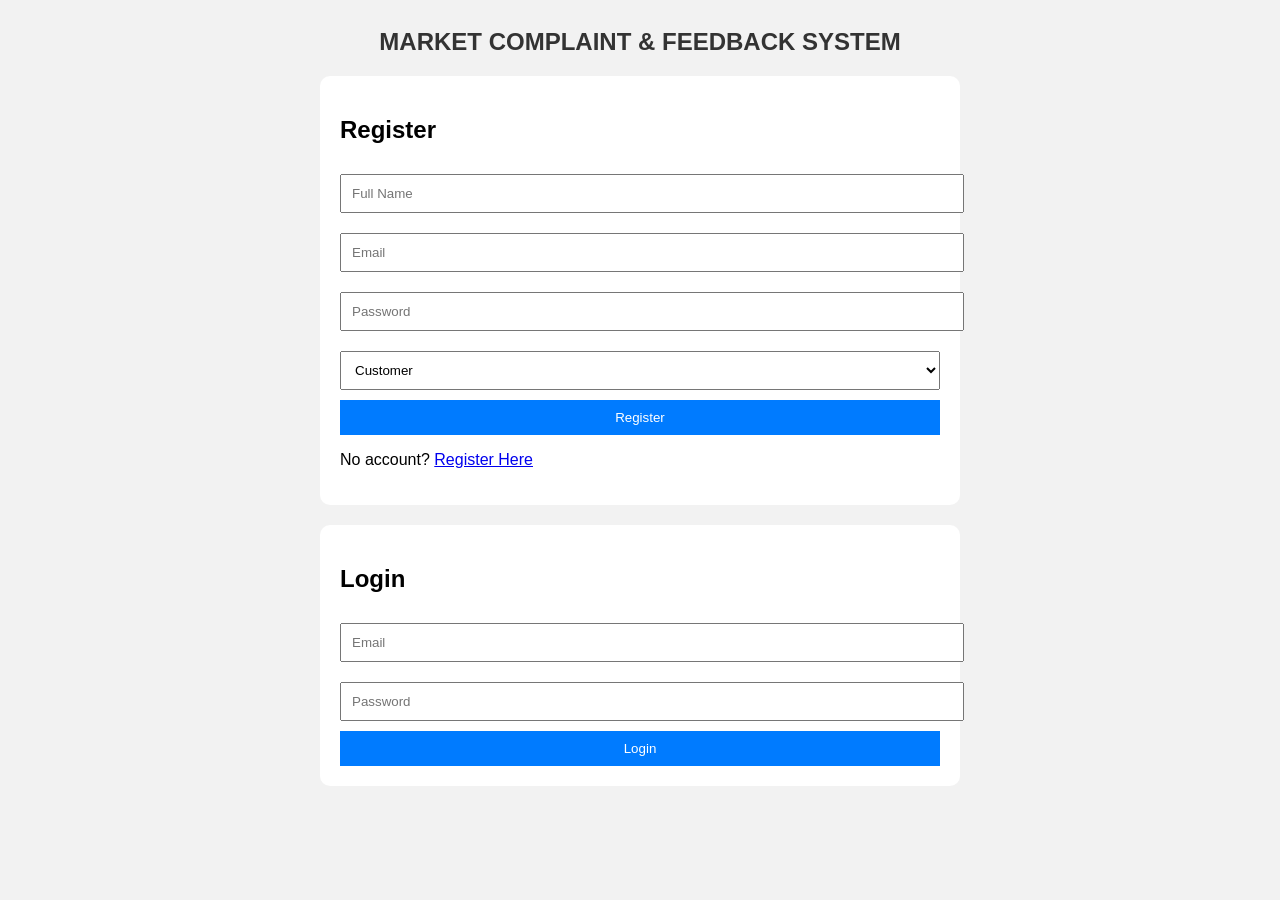
<file: complaint/index.html>
<!DOCTYPE html>
<html>
<head>
    <title>Market Complaint System</title>

    <style>
        body{
            font-family: Arial;
            background:#f2f2f2;
            padding:20px;
        }

        /* 🔥 CENTER TITLE */
        .title{
            text-align:center;
            font-size:24px;
            font-weight:bold;
            margin-bottom:10px;
            color:#333;
        }

        .box{
            background:white;
            padding:20px;
            max-width:600px;
            margin:auto;
            margin-top:20px;
            border-radius:10px;
        }

        input, textarea, select{
            width:100%;
            padding:10px;
            margin:10px 0;
        }

        button{
            width:100%;
            padding:10px;
            background:#007bff;
            color:white;
            border:none;
            cursor:pointer;
        }

        button:hover{
            background:#0056b3;
        }

        .hidden{
            display:none;
        }

        .item{
            background:#eee;
            padding:10px;
            margin:10px 0;
        }
    </style>
</head>

<body>

<!-- 🔥 TITLE ADDED -->
<div class="title">
    MARKET COMPLAINT & FEEDBACK SYSTEM
</div>

<!-- REGISTER -->
<div class="box" id="registerBox">
    <h2>Register</h2>

    <input type="text" id="name" placeholder="Full Name">
    <input type="email" id="regEmail" placeholder="Email">
    <input type="password" id="regPass" placeholder="Password">

    <select id="role">
        <option value="Customer">Customer</option>
        <option value="Vendor">Vendor</option>
        <option value="Admin">Admin</option>
    </select>

    <button onclick="register()">Register</button>

    <p id="registerLink">
    No account?
    <a href="register.html">Register Here</a>
</p>
</div>

<!-- LOGIN -->
<div class="box" id="loginBox">
    <h2>Login</h2>

    <input type="email" id="email" placeholder="Email">
    <input type="password" id="pass" placeholder="Password">

    <button onclick="login()">Login</button>
</div>

<!-- USER DASHBOARD -->
<div class="box hidden" id="userDash">
    <h2>User Dashboard</h2>

    <h3 id="welcome"></h3>

    <input type="text" id="subject" placeholder="Complaint Subject">
    <textarea id="message" placeholder="Write complaint..."></textarea>

    <button onclick="submitComplaint()">Submit Complaint</button>

    <h3>Your Complaints</h3>
    <div id="userList"></div>

    <button onclick="logout()">Logout</button>
</div>

<!-- ADMIN DASHBOARD -->
<div class="box hidden" id="adminDash">
    <h2>Admin Dashboard</h2>

    <h3>All Complaints</h3>
    <div id="adminList"></div>

    <button onclick="logout()">Logout</button>
</div>

<script>

let currentUser = null;

// REGISTER
function register(){

    let name = document.getElementById("name").value;
    let email = document.getElementById("regEmail").value;
    let pass = document.getElementById("regPass").value;
    let role = document.getElementById("role").value;

    let users = JSON.parse(localStorage.getItem("users")) || [];

    users.push({name,email,pass,role});

    localStorage.setItem("users", JSON.stringify(users));

    alert("Registered Successfully! Now login.");

    document.getElementById("registerBox").classList.add("hidden");
    document.getElementById("loginBox").classList.remove("hidden");
}

// LOGIN
function login(){

    let email = document.getElementById("email").value;
    let pass = document.getElementById("pass").value;

    // ADMIN LOGIN FIXED
    if(email === "admin@gmail.com" && pass === "admin123"){

        currentUser = {name:"Admin", role:"Admin"};

        document.getElementById("loginBox").classList.add("hidden");
        document.getElementById("adminDash").classList.remove("hidden");

        loadAdmin();
        return;
    }

    let users = JSON.parse(localStorage.getItem("users")) || [];

    let user = users.find(u => u.email === email && u.pass === pass);

    if(user){

        currentUser = user;

        document.getElementById("loginBox").classList.add("hidden");
        document.getElementById("userDash").classList.remove("hidden");

        document.getElementById("welcome").innerText =
        "Welcome " + user.name + " (" + user.role + ")";

        loadUser();

    } else {
        alert("Invalid login");
    }
}

// SUBMIT COMPLAINT
function submitComplaint(){

    let subject = document.getElementById("subject").value;
    let message = document.getElementById("message").value;

    let complaints = JSON.parse(localStorage.getItem("complaints")) || [];

    complaints.push({
        user: currentUser.name,
        role: currentUser.role,
        subject,
        message,
        status:"Pending"
    });

    localStorage.setItem("complaints", JSON.stringify(complaints));

    loadUser();
}

// USER VIEW
function loadUser(){

    let box = document.getElementById("userList");
    box.innerHTML = "";

    let complaints = JSON.parse(localStorage.getItem("complaints")) || [];

    complaints
    .filter(c => c.user === currentUser.name)
    .forEach(c => {

        box.innerHTML += `
        <div class="item">
            <b>${c.subject}</b><br>
            ${c.message}<br>
            Status: ${c.status}
        </div>`;
    });
}

// ADMIN VIEW
function loadAdmin(){

    let box = document.getElementById("adminList");
    box.innerHTML = "";

    let complaints = JSON.parse(localStorage.getItem("complaints")) || [];

    complaints.forEach(c => {

        box.innerHTML += `
        <div class="item">
            <b>${c.subject}</b><br>
            ${c.message}<br>
            By: ${c.user} (${c.role})<br>
            Status: ${c.status}
        </div>`;
    });
}

// LOGOUT
function logout(){
    location.reload();
}

</script>

</body>
</html>
</file>
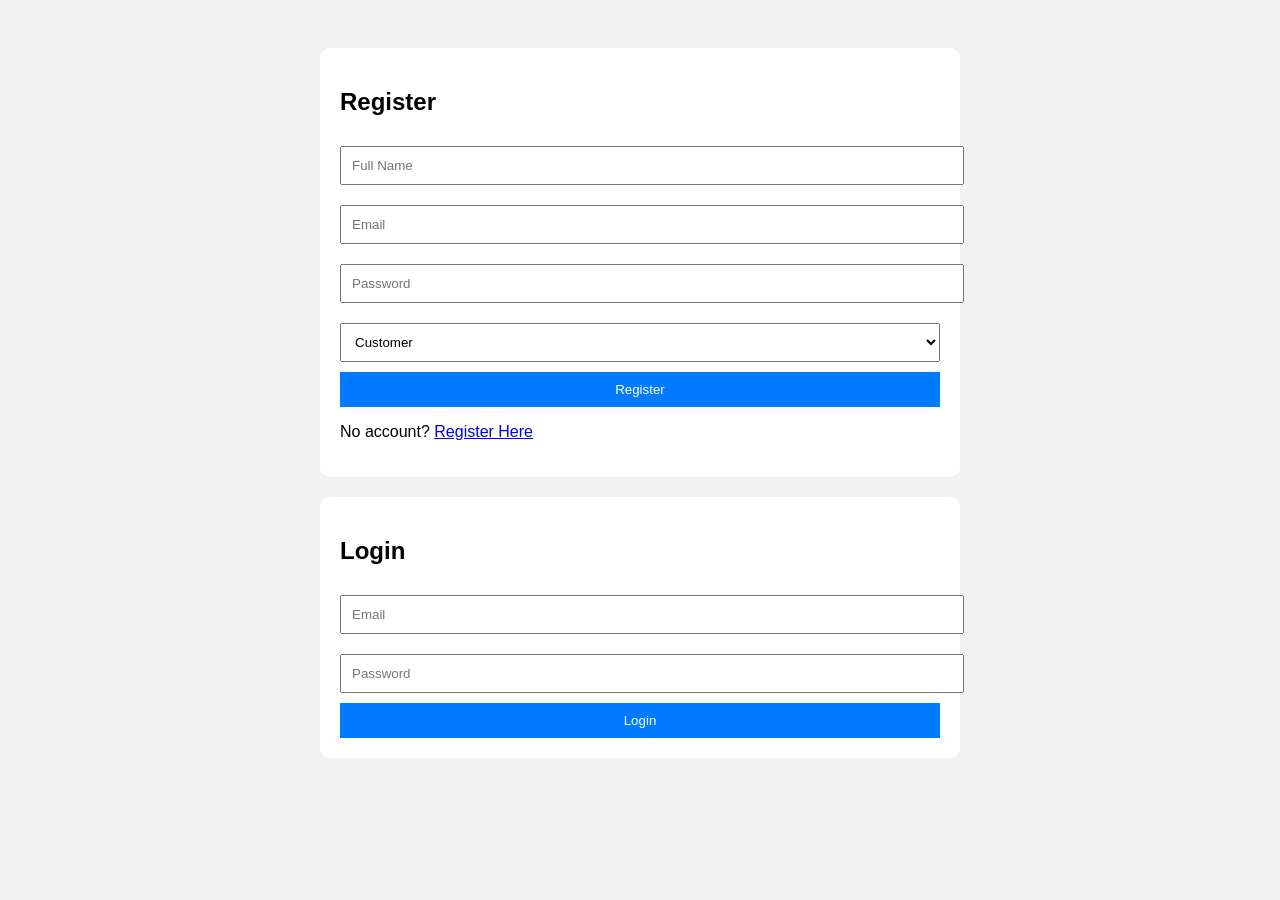
<file: complaint/complaint system.html>
<!DOCTYPE html>
<html>
<head>
    <title>Market Complaint System</title>

    <style>
        body{
            font-family: Arial;
            background:#f2f2f2;
            padding:20px;
        }

        .box{
            background:white;
            padding:20px;
            max-width:600px;
            margin:auto;
            margin-top:20px;
            border-radius:10px;
        }

        input, textarea, select{
            width:100%;
            padding:10px;
            margin:10px 0;
        }

        button{
            width:100%;
            padding:10px;
            background:#007bff;
            color:white;
            border:none;
            cursor:pointer;
        }

        button:hover{
            background:#0056b3;
        }

        .hidden{
            display:none;
        }

        .item{
            background:#eee;
            padding:10px;
            margin:10px 0;
        }
    </style>
</head>

<body>

<!-- REGISTER -->
<div class="box" id="registerBox">
    <h2>Register</h2>

    <input type="text" id="name" placeholder="Full Name">
    <input type="email" id="regEmail" placeholder="Email">
    <input type="password" id="regPass" placeholder="Password">

    <select id="role">
        <option value="Customer">Customer</option>
        <option value="Vendor">Vendor</option>
        <option value="Admin">Admin</option>
    </select>

    <button onclick="register()">Register</button>

    <p id="registerLink">
    No account?
    <a href="register.html">Register Here</a>
</p>
</div>

<!-- LOGIN -->
<div class="box" id="loginBox">
    <h2>Login</h2>

    <input type="email" id="email" placeholder="Email">
    <input type="password" id="pass" placeholder="Password">

    <button onclick="login()">Login</button>
</div>

<!-- USER DASHBOARD -->
<div class="box hidden" id="userDash">
    <h2>User Dashboard</h2>

    <h3 id="welcome"></h3>

    <input type="text" id="subject" placeholder="Complaint Subject">
    <textarea id="message" placeholder="Write complaint..."></textarea>

    <button onclick="submitComplaint()">Submit Complaint</button>

    <h3>Your Complaints</h3>
    <div id="userList"></div>

    <button onclick="logout()">Logout</button>
</div>

<!-- ADMIN DASHBOARD -->
<div class="box hidden" id="adminDash">
    <h2>Admin Dashboard</h2>

    <h3>All Complaints</h3>
    <div id="adminList"></div>

    <button onclick="logout()">Logout</button>
</div>

<script>

let currentUser = null;

// REGISTER
function register(){

    let name = document.getElementById("name").value;
    let email = document.getElementById("regEmail").value;
    let pass = document.getElementById("regPass").value;
    let role = document.getElementById("role").value;

    let users = JSON.parse(localStorage.getItem("users")) || [];

    users.push({name,email,pass,role});

    localStorage.setItem("users", JSON.stringify(users));

    alert("Registered Successfully! Now login.");

    document.getElementById("registerBox").classList.add("hidden");
    document.getElementById("loginBox").classList.remove("hidden");
}

// LOGIN
function login(){

    let email = document.getElementById("email").value;
    let pass = document.getElementById("pass").value;

    // ADMIN LOGIN FIXED
    if(email === "admin@gmail.com" && pass === "admin123"){

        currentUser = {name:"Admin", role:"Admin"};

        document.getElementById("loginBox").classList.add("hidden");
        document.getElementById("adminDash").classList.remove("hidden");

        loadAdmin();
        return;
    }

    let users = JSON.parse(localStorage.getItem("users")) || [];

    let user = users.find(u => u.email === email && u.pass === pass);

    if(user){

        currentUser = user;

        document.getElementById("loginBox").classList.add("hidden");
        document.getElementById("userDash").classList.remove("hidden");

        document.getElementById("welcome").innerText =
        "Welcome " + user.name + " (" + user.role + ")";

        loadUser();

    } else {
        alert("Invalid login");
    }
}

// SUBMIT COMPLAINT
function submitComplaint(){

    let subject = document.getElementById("subject").value;
    let message = document.getElementById("message").value;

    let complaints = JSON.parse(localStorage.getItem("complaints")) || [];

    complaints.push({
        user: currentUser.name,
        role: currentUser.role,
        subject,
        message,
        status:"Pending"
    });

    localStorage.setItem("complaints", JSON.stringify(complaints));

    loadUser();
}

// USER VIEW
function loadUser(){

    let box = document.getElementById("userList");
    box.innerHTML = "";

    let complaints = JSON.parse(localStorage.getItem("complaints")) || [];

    complaints
    .filter(c => c.user === currentUser.name)
    .forEach(c => {

        box.innerHTML += `
        <div class="item">
            <b>${c.subject}</b><br>
            ${c.message}<br>
            Status: ${c.status}
        </div>`;
    });
}

// ADMIN VIEW
function loadAdmin(){

    let box = document.getElementById("adminList");
    box.innerHTML = "";

    let complaints = JSON.parse(localStorage.getItem("complaints")) || [];

    complaints.forEach(c => {

        box.innerHTML += `
        <div class="item">
            <b>${c.subject}</b><br>
            ${c.message}<br>
            By: ${c.user} (${c.role})<br>
            Status: ${c.status}
        </div>`;
    });
}

// LOGOUT
function logout(){
    location.reload();
}

</script>

</body>
</html>
</file>
